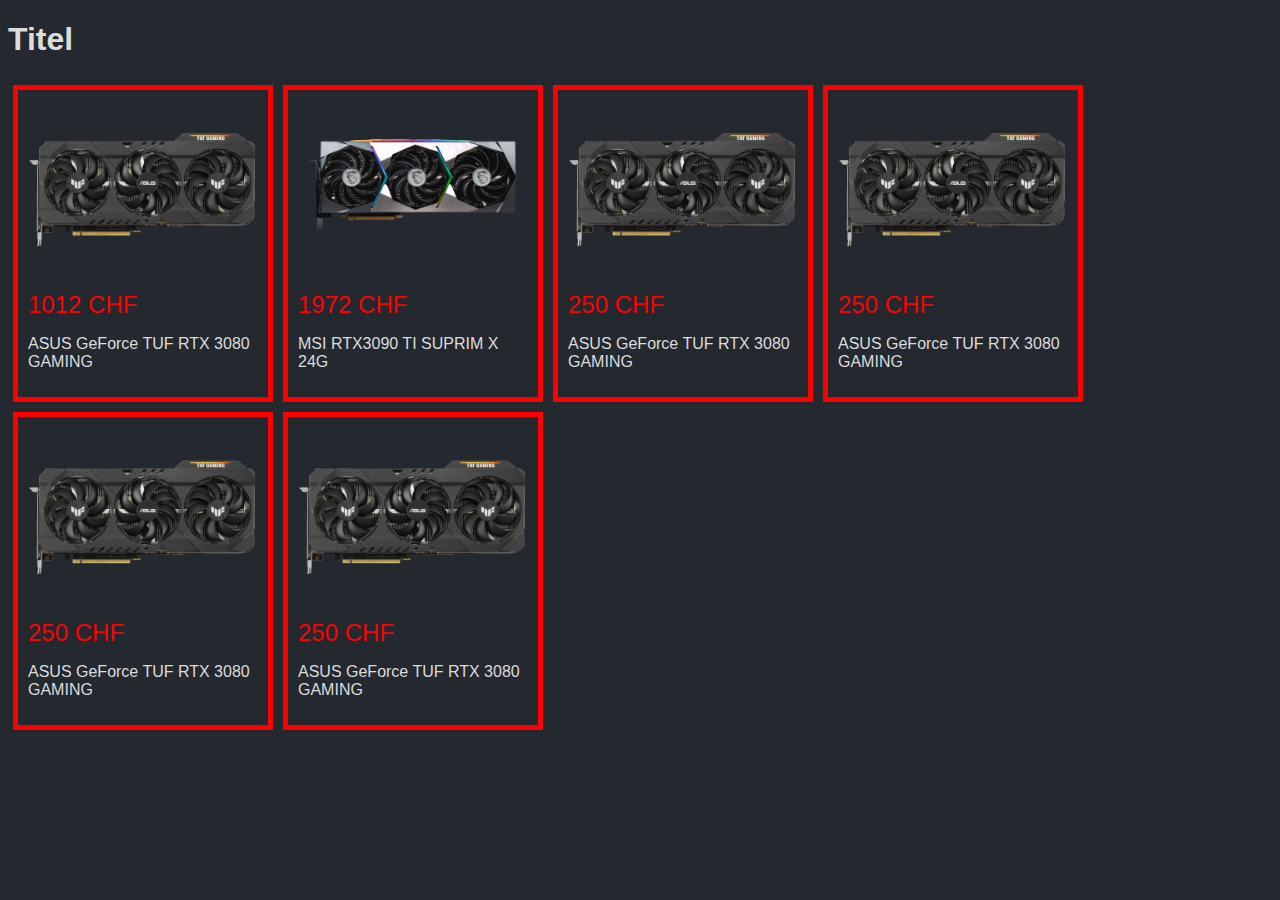
<file: Abschlussprojekt/index.html>
<!DOCTYPE html>
<html lang="en">

<head>
    <meta charset="UTF-8">
    <meta http-equiv="X-UA-Compatible" content="IE=edge">
    <meta name="viewport" content="width=device-width, initial-scale=1.0">
    <link rel="stylesheet" href="style.css">
    <meta name="viewport" content="width=device-width, initial-scale=1.0">
    <title>Onlineshop</title>
</head>

<body>
    <header>
        <nav>

        </nav>
    </header>
    <main>
        <h1>Titel</h1>
        <div class="flex-container">

            <div class="flex-item">
                <a class="item-link" href="/Abschlussprojekt/">
                    <img class="image" src="images/3080.png">
                    <div class="image-text-container">
                        <p class="price">1012 CHF</p>
                        <p class="image-text">ASUS GeForce TUF RTX 3080 GAMING</p>
                    </div>
                </a>
            </div>
            <div class="flex-item no-border">
                <a class="item-link" href="/Abschlussprojekt/">
                    <img class="image" src="images/3090_Ti.png">
                    <div class="image-text-container">
                        <p class="price">1972 CHF</p>
                        <p class="image-text">MSI RTX3090 TI SUPRIM X 24G</p>
                    </div>
                </a>
            </div>

            <div class="flex-item">
                <a class="item-link" href="/Abschlussprojekt/">
                    <img class="image" src="images/3080.png">
                    <div class="image-text-container">
                        <p class="price">250 CHF</p>
                        <p class="image-text">ASUS GeForce TUF RTX 3080 GAMING</p>
                    </div>
                </a>
            </div>

            <div class="flex-item no-border">
                <a class="item-link" href="/Abschlussprojekt/">
                    <img class="image" src="images/3080.png">
                    <div class="image-text-container">
                        <p class="price">250 CHF</p>
                        <p class="image-text">ASUS GeForce TUF RTX 3080 GAMING</p>
                    </div>
                </a>
            </div>

            <div class="flex-item">
                <a class="item-link" href="/Abschlussprojekt/">
                    <img class="image" src="images/3080.png">
                    <div class="image-text-container">
                        <p class="price">250 CHF</p>
                        <p class="image-text">ASUS GeForce TUF RTX 3080 GAMING</p>
                    </div>
                </a>
            </div>

            <div class="flex-item no-border">
                <a class="item-link" href="/Abschlussprojekt/">
                    <img class="image" src="images/3080.png">
                    <div class="image-text-container">
                        <p class="price">250 CHF</p>
                        <p class="image-text">ASUS GeForce TUF RTX 3080 GAMING</p>
                    </div>
                </a>
            </div>
        </div>
    </main>
    <footer>

    </footer>
</body>

</html>
</file>
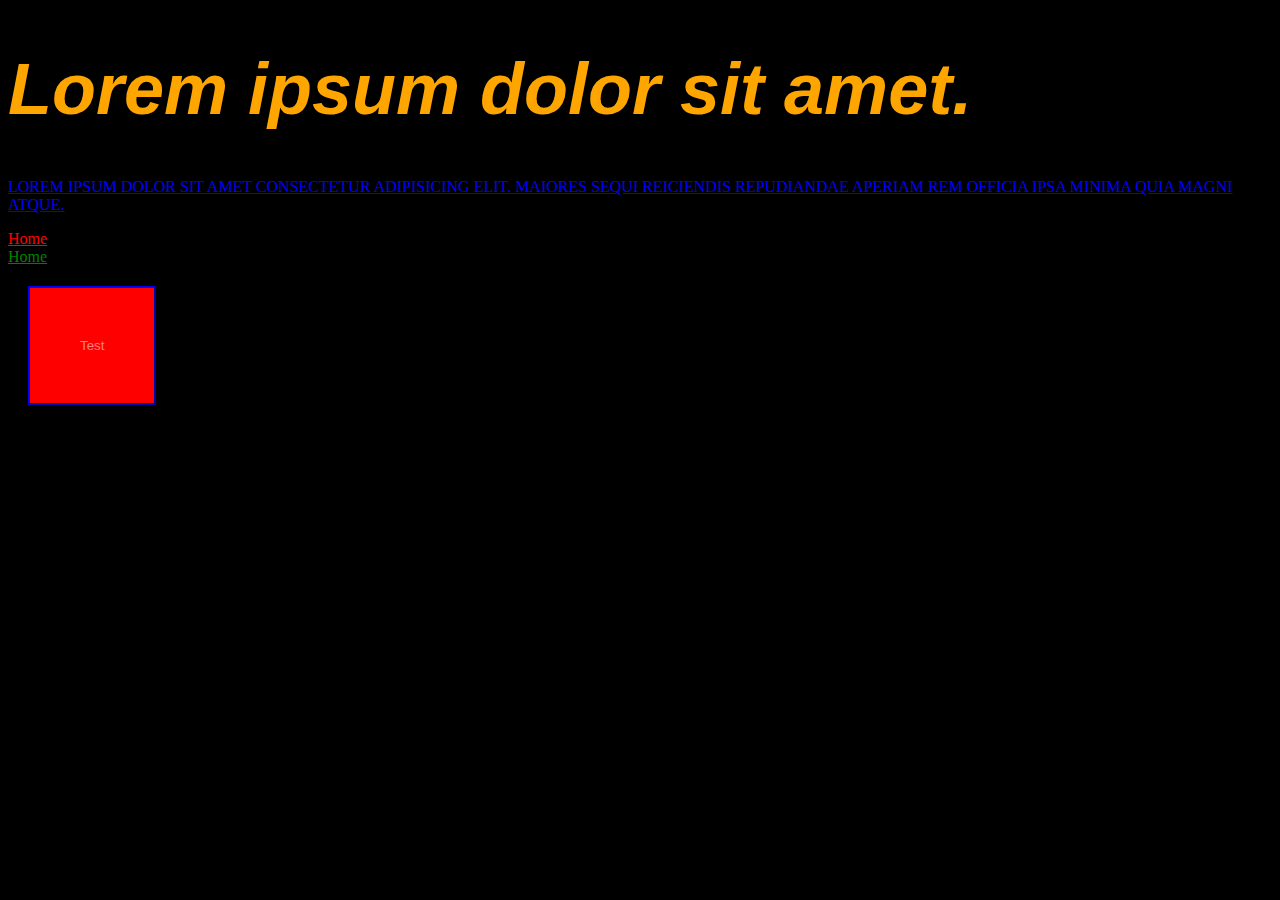
<file: D1/index.html>
<!DOCTYPE html>
<html lang="en">

<head>
    <meta charset="UTF-8">
    <meta http-equiv="X-UA-Compatible" content="IE=edge">
    <meta name="viewport" content="width=device-width, initial-scale=1.0">
    <link rel="stylesheet" type="text/css" href="style.css">
    <title>D1</title>
</head>

<body>
    <h1>Lorem ipsum dolor sit amet.</h1>
    <p>Lorem ipsum dolor sit amet consectetur adipisicing elit. Maiores sequi reiciendis repudiandae aperiam rem officia ipsa minima quia magni atque.</p>

    <a href="#" class="home">Home</a>
    <br>
    <a href="#" id="home">Home</a>

    <br>

    <button>Test</button>

</body>

</html>
</file>
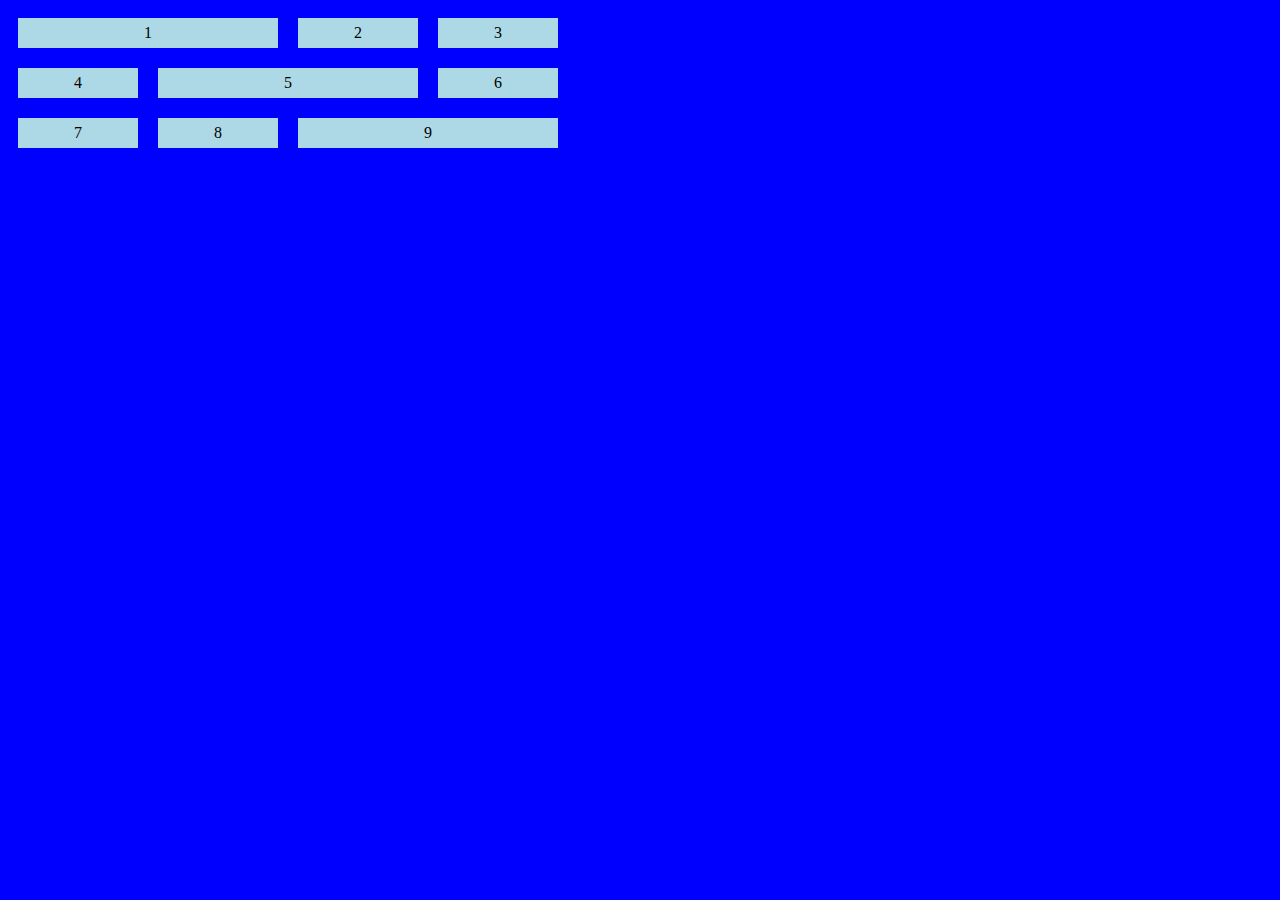
<file: D2/index.html>
<!DOCTYPE html>
<html lang="en">

<head>
    <meta charset="UTF-8">
    <meta http-equiv="X-UA-Compatible" content="IE=edge">
    <meta name="viewport" content="width=device-width, initial-scale=1.0">
    <link rel="stylesheet" type="text/css" href="Style.css">
</head>

<body>
    <div class="grid-container">
        <div class="grid-item  grid-item1">1</div>
        <div class="grid-item2 grid-item ">2</div>
        <div class="grid-item3 grid-item ">3</div>
        <div class="grid-item4 grid-item ">4</div>
        <div class="grid-item5 grid-item ">5</div>
        <div class="grid-item6 grid-item ">6</div>
        <div class="grid-item7 grid-item ">7</div>
        <div class="grid-item8 grid-item ">8</div>
        <div class="grid-item9 grid-item ">9</div>
    </div>
</body>

</html>
</file>
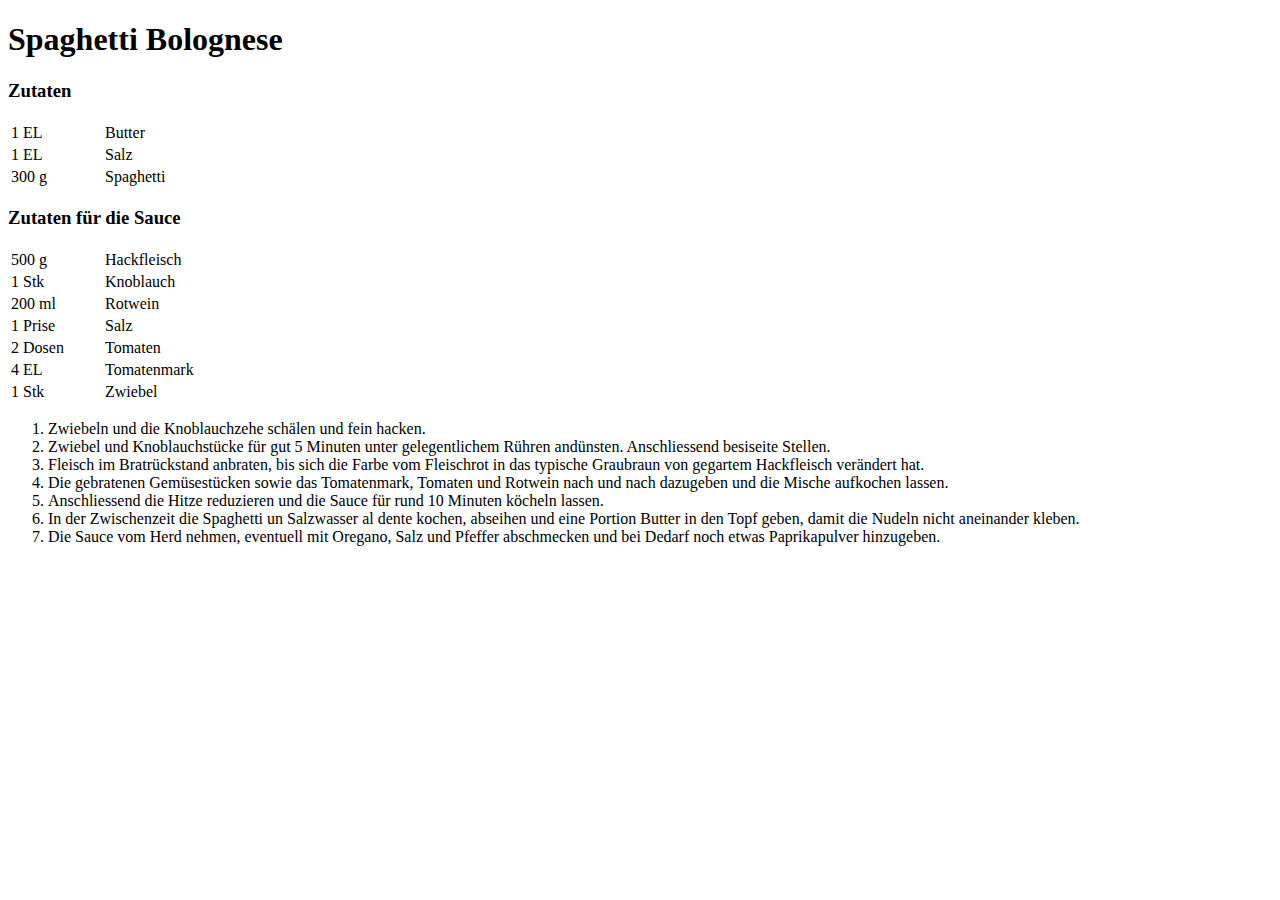
<file: Lernaufgabe 1/index.html>
<!DOCTYPE html>
<html lang="en">

<head>
    <meta charset="UTF-8">
    <meta http-equiv="X-UA-Compatible" content="IE=edge">
    <meta name="viewport" content="width=device-width, initial-scale=1.0">
    <link rel="stylesheet" type="text/css" href="style.css">
    <link href="style.css">
    <title>Document</title>
</head>

<body>
    <h1>Spaghetti Bolognese</h1>
    <h3>Zutaten</h3>
    <table class="list-sauce">
        <tr class="list-sauce-row">
            <td class="list-sauce-cell">1 EL</td>
            <td class="list-sauce-cell">Butter</td>
        </tr>
        <tr class="list-sauce-row">
            <td class="list-sauce-cell">1 EL</td>
            <td class="list-sauce-cell">Salz</td>
        </tr>
        <tr class="list-sauce-row">
            <td class="list-sauce-cell">300 g</td>
            <td class="list-sauce-cell">Spaghetti</td>
        </tr>
    </table>
    <h3>Zutaten für die Sauce</h3>
    <table class="list-sauce">
        <tr class="list-sauce-row">
            <td class="list-sauce-cell">500 g</td>
            <td class="list-sauce-cell">Hackfleisch</td>
        </tr>
        <tr class="list-sauce-row">
            <td class="list-sauce-cell">1 Stk</td>
            <td class="list-sauce-cell">Knoblauch</td>
        </tr>
        <tr class="list-sauce-row">
            <td class="list-sauce-cell">200 ml</td>
            <td class="list-sauce-cell">Rotwein</td>
        </tr>
        <tr class="list-sauce-row">
            <td class="list-sauce-cell">1 Prise</td>
            <td class="list-sauce-cell">Salz</td>
        </tr>
        <tr class="list-sauce-row">
            <td class="list-sauce-cell">2 Dosen</td>
            <td class="list-sauce-cell">Tomaten</td>
        </tr>
        <tr class="list-sauce-row">
            <td class="list-sauce-cell">4 EL</td>
            <td class="list-sauce-cell">Tomatenmark</td>
        </tr>
        <tr class="list-sauce-row">
            <td class="list-sauce-cell">1 Stk</td>
            <td class="list-sauce-cell">Zwiebel</td>
        </tr>
    </table>

    <ol>
        <li>Zwiebeln und die Knoblauchzehe schälen und fein hacken.</li>
        <li>Zwiebel und Knoblauchstücke für gut 5 Minuten unter gelegentlichem Rühren andünsten. Anschliessend besiseite Stellen.
        </li>
        <li>Fleisch im Bratrückstand anbraten, bis sich die Farbe vom Fleischrot in das typische Graubraun von gegartem Hackfleisch verändert hat.</li>
        <li>Die gebratenen Gemüsestücken sowie das Tomatenmark, Tomaten und Rotwein nach und nach dazugeben und die Mische aufkochen lassen.</li>
        <li>Anschliessend die Hitze reduzieren und die Sauce für rund 10 Minuten köcheln lassen.</li>
        <li>In der Zwischenzeit die Spaghetti un Salzwasser al dente kochen, abseihen und eine Portion Butter in den Topf geben, damit die Nudeln nicht aneinander kleben.</li>
        <li>Die Sauce vom Herd nehmen, eventuell mit Oregano, Salz und Pfeffer abschmecken und bei Dedarf noch etwas Paprikapulver hinzugeben.</li>
    </ol>
</body>

</html>
</file>
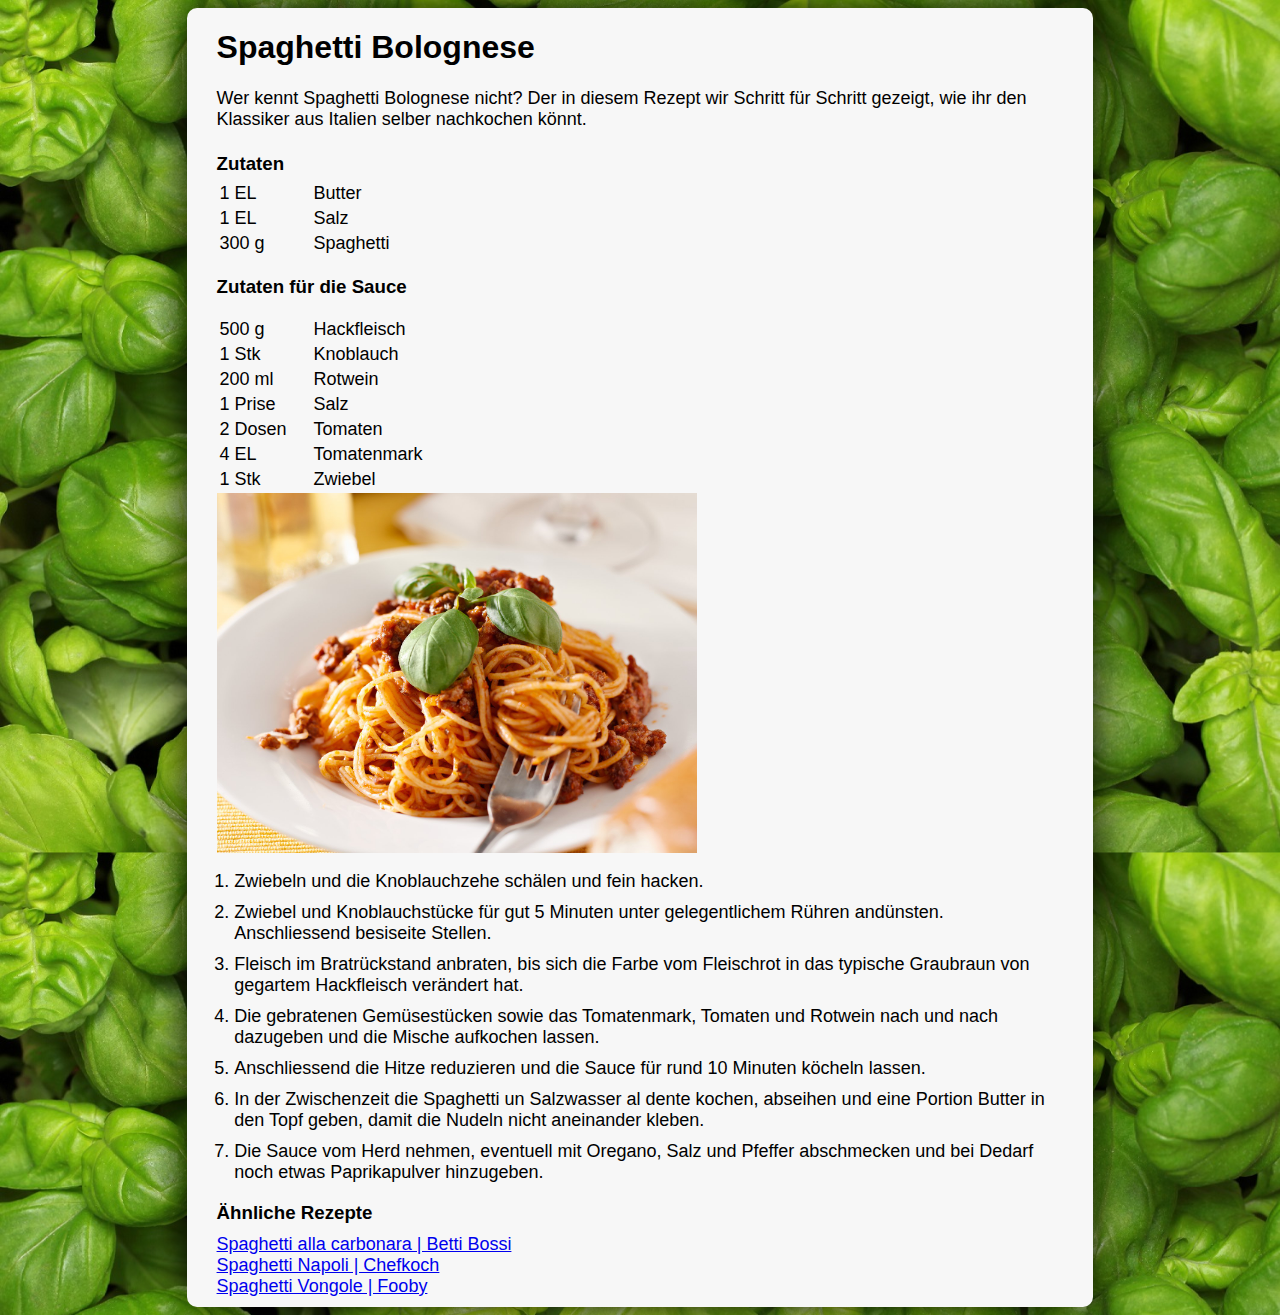
<file: Lernaufgabe_1/index.html>
<!DOCTYPE html>
<html lang="en">

<head>
    <meta charset="UTF-8">
    <meta http-equiv="X-UA-Compatible" content="IE=edge">
    <meta name="viewport" content="width=device-width, initial-scale=1.0">
    <link rel="stylesheet" type="text/css" href="style.css">
    <link href="style.css">
    <title>Lernaufgabe 1</title>
</head>

<body>

    <div class="content">
        <h1>Spaghetti Bolognese</h1>
        <p style="font-size: large;">
            Wer kennt Spaghetti Bolognese nicht? Der in diesem Rezept wir Schritt für Schritt gezeigt, wie ihr den Klassiker aus Italien selber nachkochen könnt.
        </p>
        <div class="itemcontainer">
            <div class="item-left">


                <h3 style="margin-top: 5px; margin-bottom: 5px ;">Zutaten</h3>
                <table class="list-sauce">
                    <tr class="list-sauce-row">
                        <td class="list-sauce-cell">1 EL</td>
                        <td class="list-sauce-cell">Butter</td>
                    </tr>
                    <tr class="list-sauce-row">
                        <td class="list-sauce-cell">1 EL</td>
                        <td class="list-sauce-cell">Salz</td>
                    </tr>
                    <tr class="list-sauce-row">
                        <td class="list-sauce-cell">300 g</td>
                        <td class="list-sauce-cell">Spaghetti</td>
                    </tr>
                </table>
                <h3>Zutaten für die Sauce</h3>
                <table class="list-sauce">
                    <tr class="list-sauce-row">
                        <td class="list-sauce-cell">500 g</td>
                        <td class="list-sauce-cell">Hackfleisch</td>
                    </tr>
                    <tr class="list-sauce-row">
                        <td class="list-sauce-cell">1 Stk</td>
                        <td class="list-sauce-cell">Knoblauch</td>
                    </tr>
                    <tr class="list-sauce-row">
                        <td class="list-sauce-cell">200 ml</td>
                        <td class="list-sauce-cell">Rotwein</td>
                    </tr>
                    <tr class="list-sauce-row">
                        <td class="list-sauce-cell">1 Prise</td>
                        <td class="list-sauce-cell">Salz</td>
                    </tr>
                    <tr class="list-sauce-row">
                        <td class="list-sauce-cell">2 Dosen</td>
                        <td class="list-sauce-cell">Tomaten</td>
                    </tr>
                    <tr class="list-sauce-row">
                        <td class="list-sauce-cell">4 EL</td>
                        <td class="list-sauce-cell">Tomatenmark</td>
                    </tr>
                    <tr class="list-sauce-row">
                        <td class="list-sauce-cell">1 Stk</td>
                        <td class="list-sauce-cell">Zwiebel</td>
                    </tr>
                </table>
            </div>
            <div class="item-right">
                <img src="spaghetti-bolognese.jpg" class="img">
            </div>
        </div>
        <ol class="list-rezept">
            <li>Zwiebeln und die Knoblauchzehe schälen und fein hacken.</li>
            <li>Zwiebel und Knoblauchstücke für gut 5 Minuten unter gelegentlichem Rühren andünsten. Anschliessend besiseite Stellen.
            </li>
            <li>Fleisch im Bratrückstand anbraten, bis sich die Farbe vom Fleischrot in das typische Graubraun von gegartem Hackfleisch verändert hat.</li>
            <li>Die gebratenen Gemüsestücken sowie das Tomatenmark, Tomaten und Rotwein nach und nach dazugeben und die Mische aufkochen lassen.</li>
            <li>Anschliessend die Hitze reduzieren und die Sauce für rund 10 Minuten köcheln lassen.</li>
            <li>In der Zwischenzeit die Spaghetti un Salzwasser al dente kochen, abseihen und eine Portion Butter in den Topf geben, damit die Nudeln nicht aneinander kleben.</li>
            <li>Die Sauce vom Herd nehmen, eventuell mit Oregano, Salz und Pfeffer abschmecken und bei Dedarf noch etwas Paprikapulver hinzugeben.</li>
        </ol>
        <div class="more">
            <h3 style="margin-bottom: 10px;">Ähnliche Rezepte</h3>
            <a href="https://www.bettybossi.ch/de/Rezept/ShowRezept/BB_APXX030601_0075A-40-de?setDevice=auto">
              Spaghetti alla carbonara | Betti Bossi 
            </a>
            <br>
            <a href="https://www.chefkoch.de/rezepte/493951143751463/Spaghetti-Napoli.html">
                Spaghetti Napoli | Chefkoch
            </a>
            <br>
            <a href="https://fooby.ch/de/rezepte/19423/spaghetti-vongole?startAuto1=4">
                Spaghetti Vongole | Fooby
            </a>
        </div>
    </div>
</body>

</html>
</file>
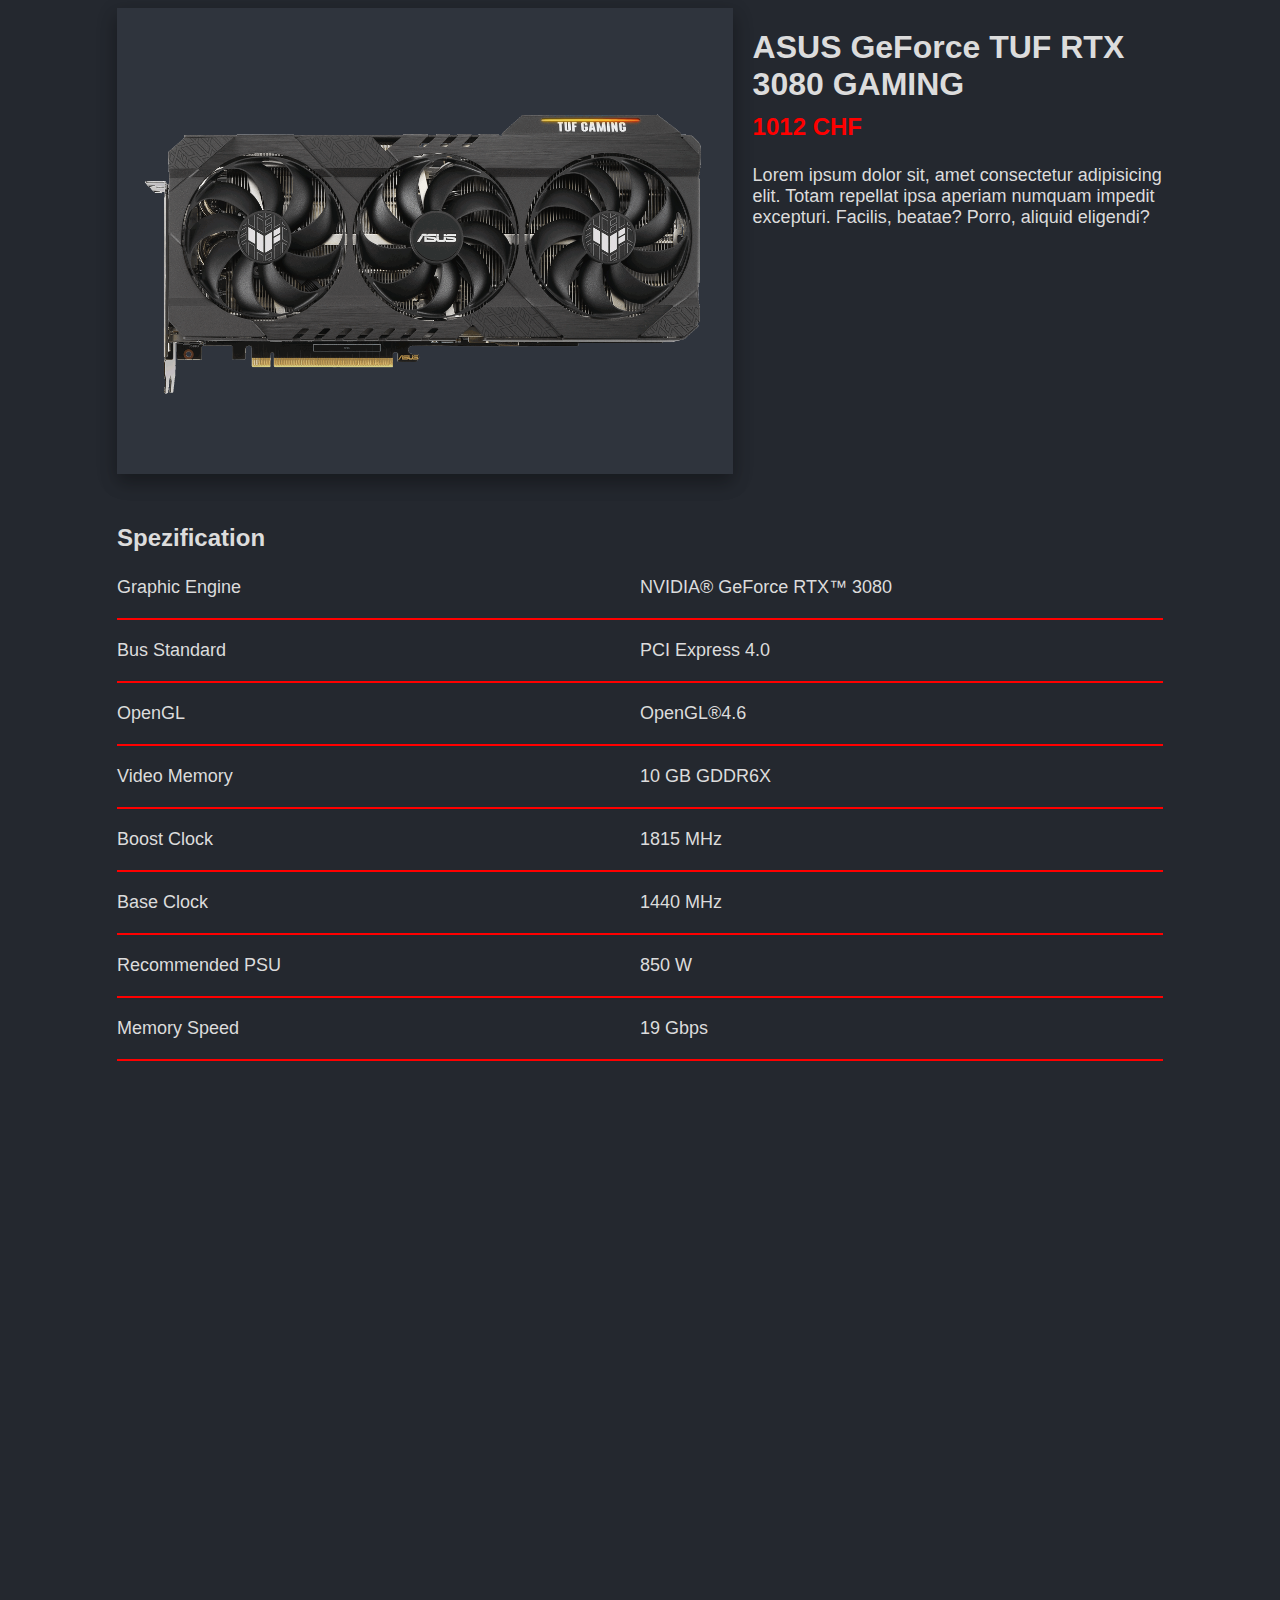
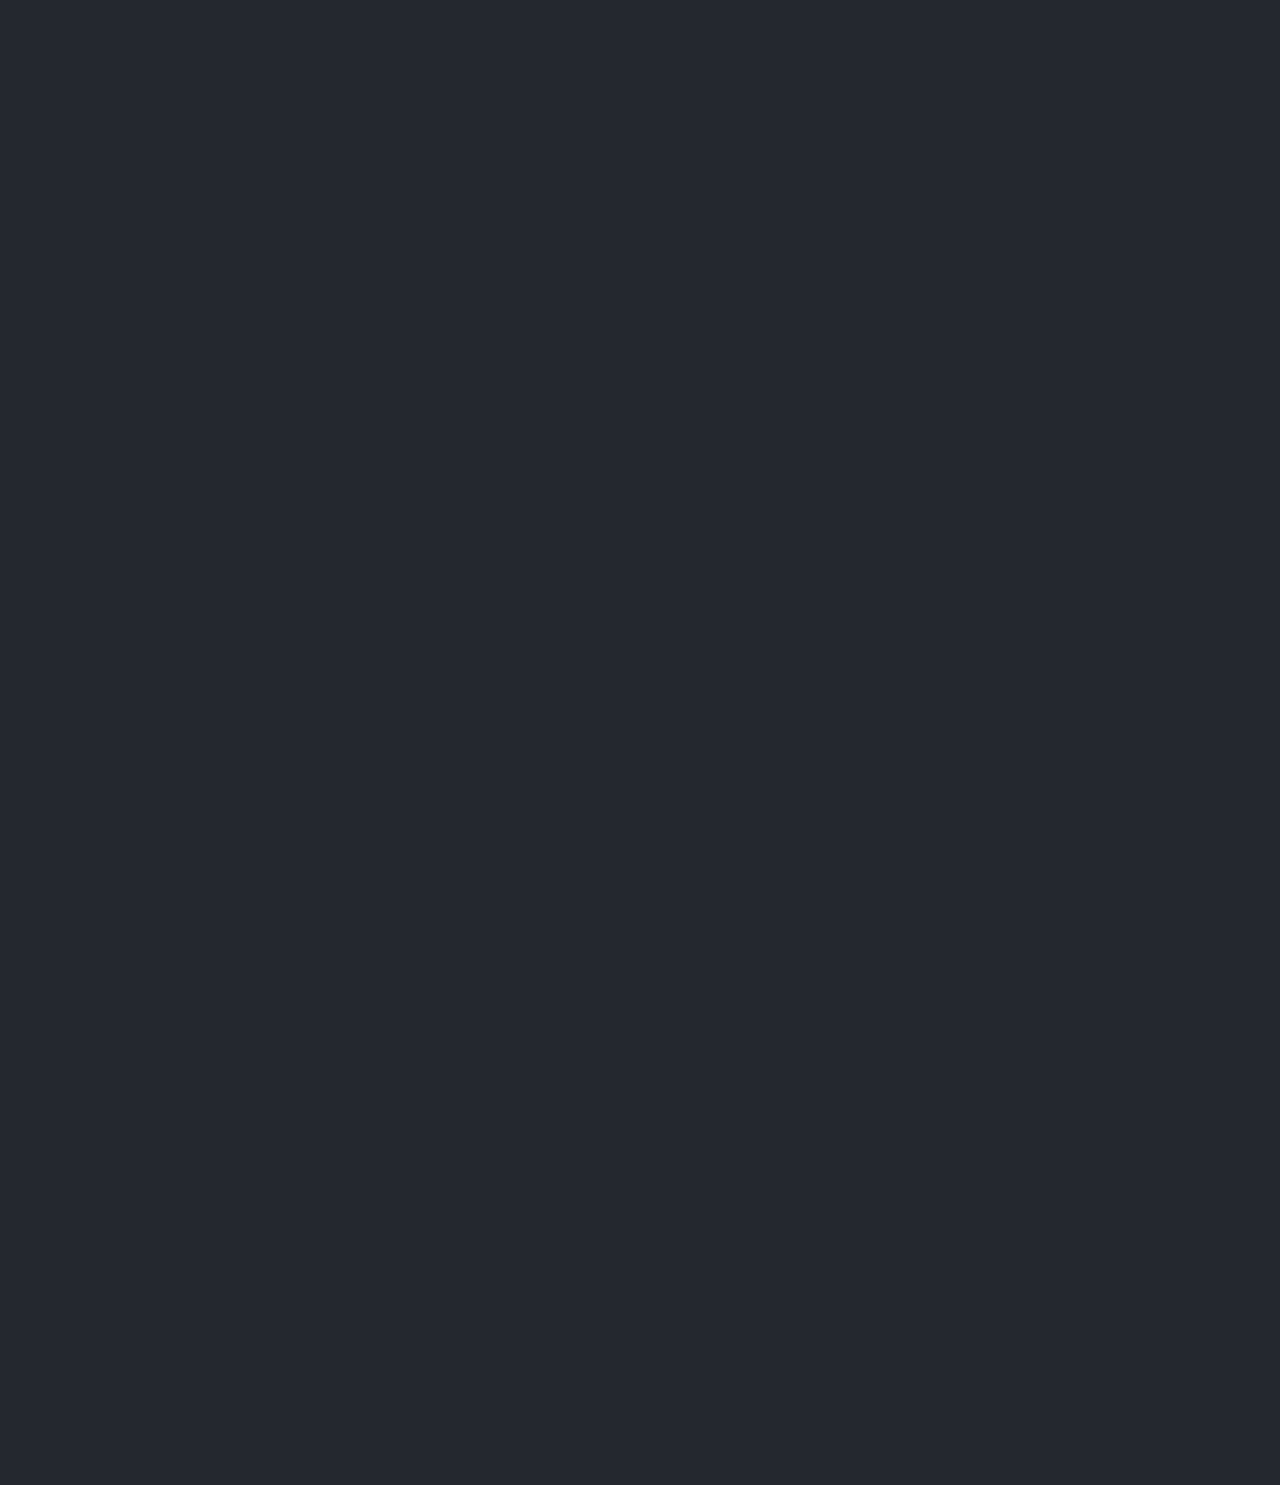
<file: Abschlussprojekt/items/RTX3080.html>
<!DOCTYPE html>
<html lang="en">

<head>
    <meta charset="UTF-8">
    <meta http-equiv="X-UA-Compatible" content="IE=edge">
    <meta name="viewport" content="width=device-width, initial-scale=1.0">
    <link rel="stylesheet" href="style.css">
    <title>RTX 2080</title>
</head>

<body>
    <header>

    </header>
    <main>
        <div class="sidebar">

        </div>
        <div>
            <div class="container-top">
                <div class="image-container">
                    <img class="image" src="../images/3080.png">
                </div>
                <div class="description-container">
                    <h1 class="title">ASUS GeForce TUF RTX 3080 GAMING</h1>
                    <p class="price">1012 CHF</p>
                    <p class="description">Lorem ipsum dolor sit, amet consectetur adipisicing elit. Totam repellat ipsa aperiam numquam impedit excepturi. Facilis, beatae? Porro, aliquid eligendi?</p>
                </div>
            </div>
            <h2 class="subtitle">Spezification</h2>

            <div class="specification-table">
                <div class="specification-tr">
                    <div class="specification-th">Graphic Engine</div>
                    <div class="specification-th">Bus Standard</div>
                    <div class="specification-th">OpenGL</div>
                    <div class="specification-th">Video Memory</div>
                    <div class="specification-th">Boost Clock</div>
                    <div class="specification-th">Base Clock</div>
                    <div class="specification-th">Recommended PSU</div>
                    <div class="specification-th">Memory Speed</div>

                </div>
                <div class="specification-tr">
                    <div class="specification-th">NVIDIA® GeForce RTX™ 3080</div>
                    <div class="specification-th">PCI Express 4.0</div>
                    <div class="specification-th">OpenGL®4.6</div>
                    <div class="specification-th">10 GB GDDR6X</div>
                    <div class="specification-th">1815 MHz</div>
                    <div class="specification-th">1440 MHz</div>
                    <div class="specification-th">850 W</div>
                    <div class="specification-th">19 Gbps</div>
                </div>
            </div>

        </div>
        <div class="specification">
        </div>
        <div class="sidebar">

        </div>
    </main>
    <footer>

    </footer>
</body>

</html>
</file>
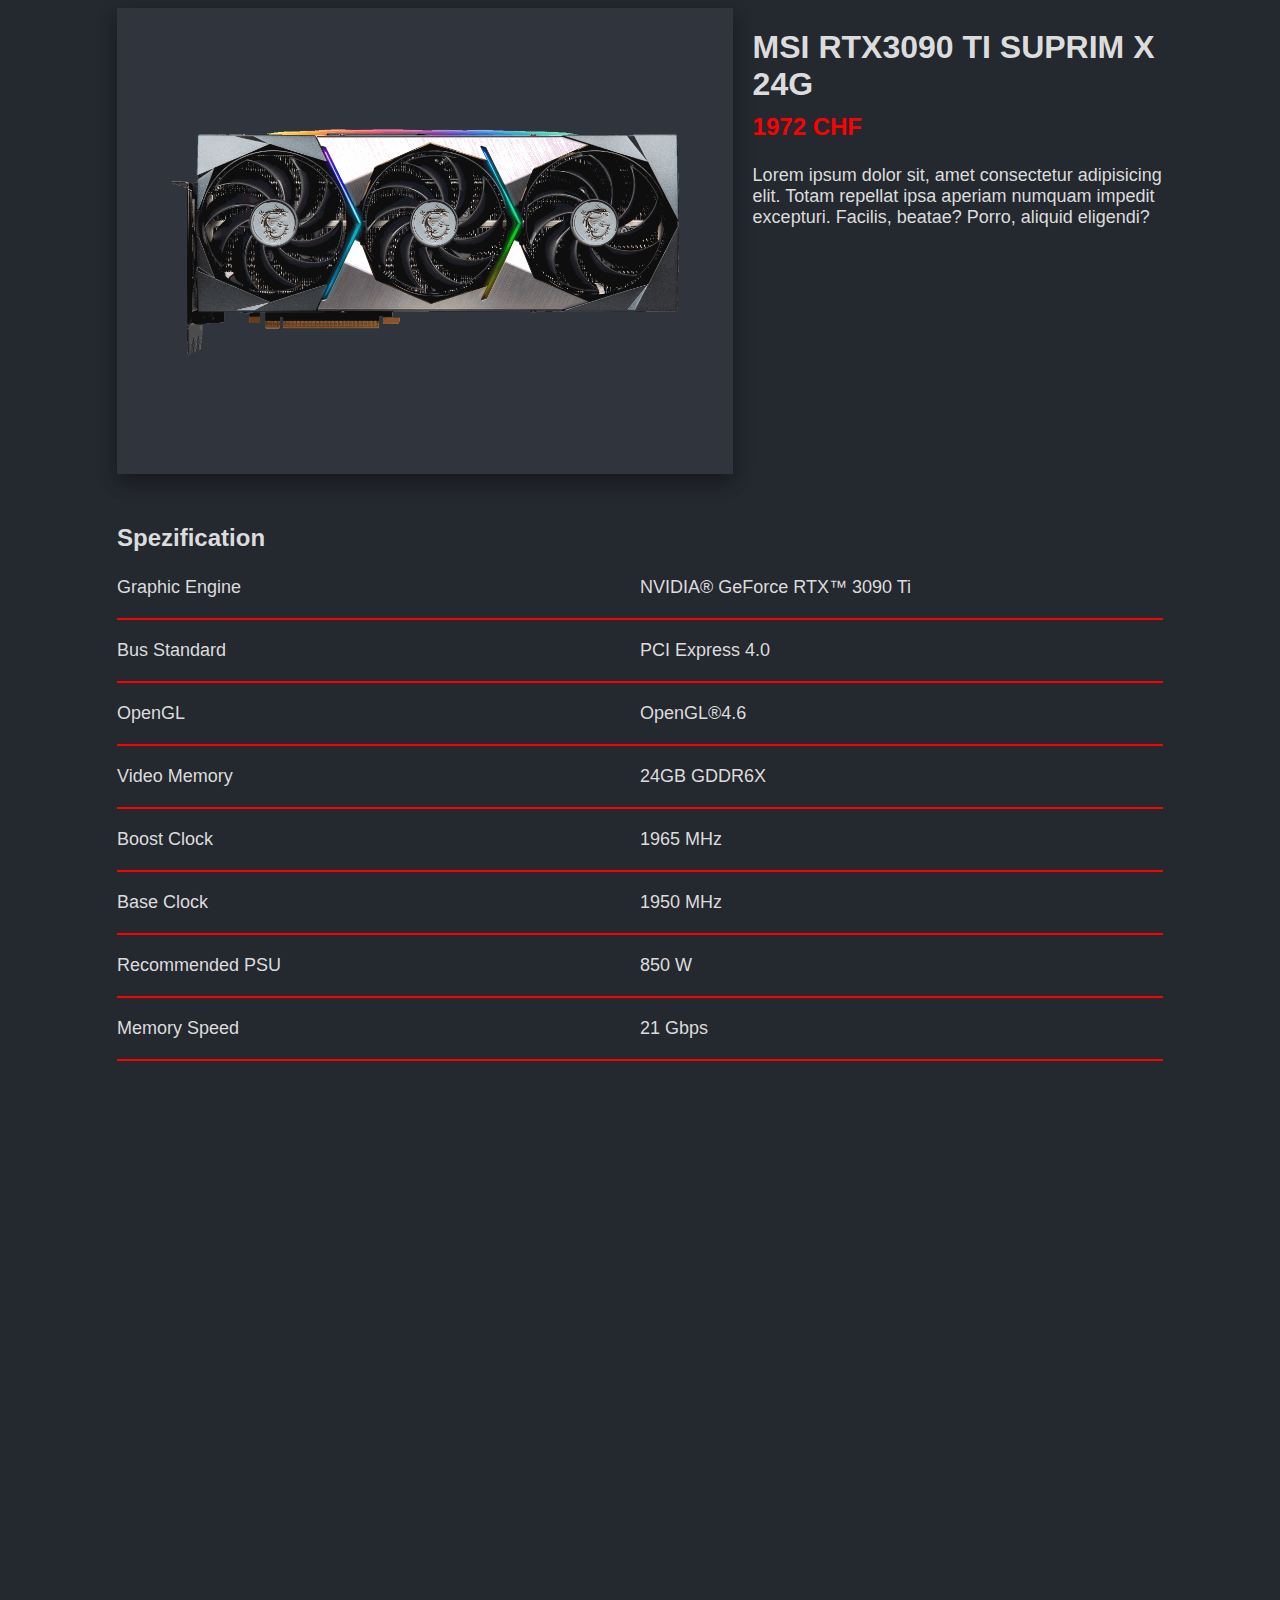
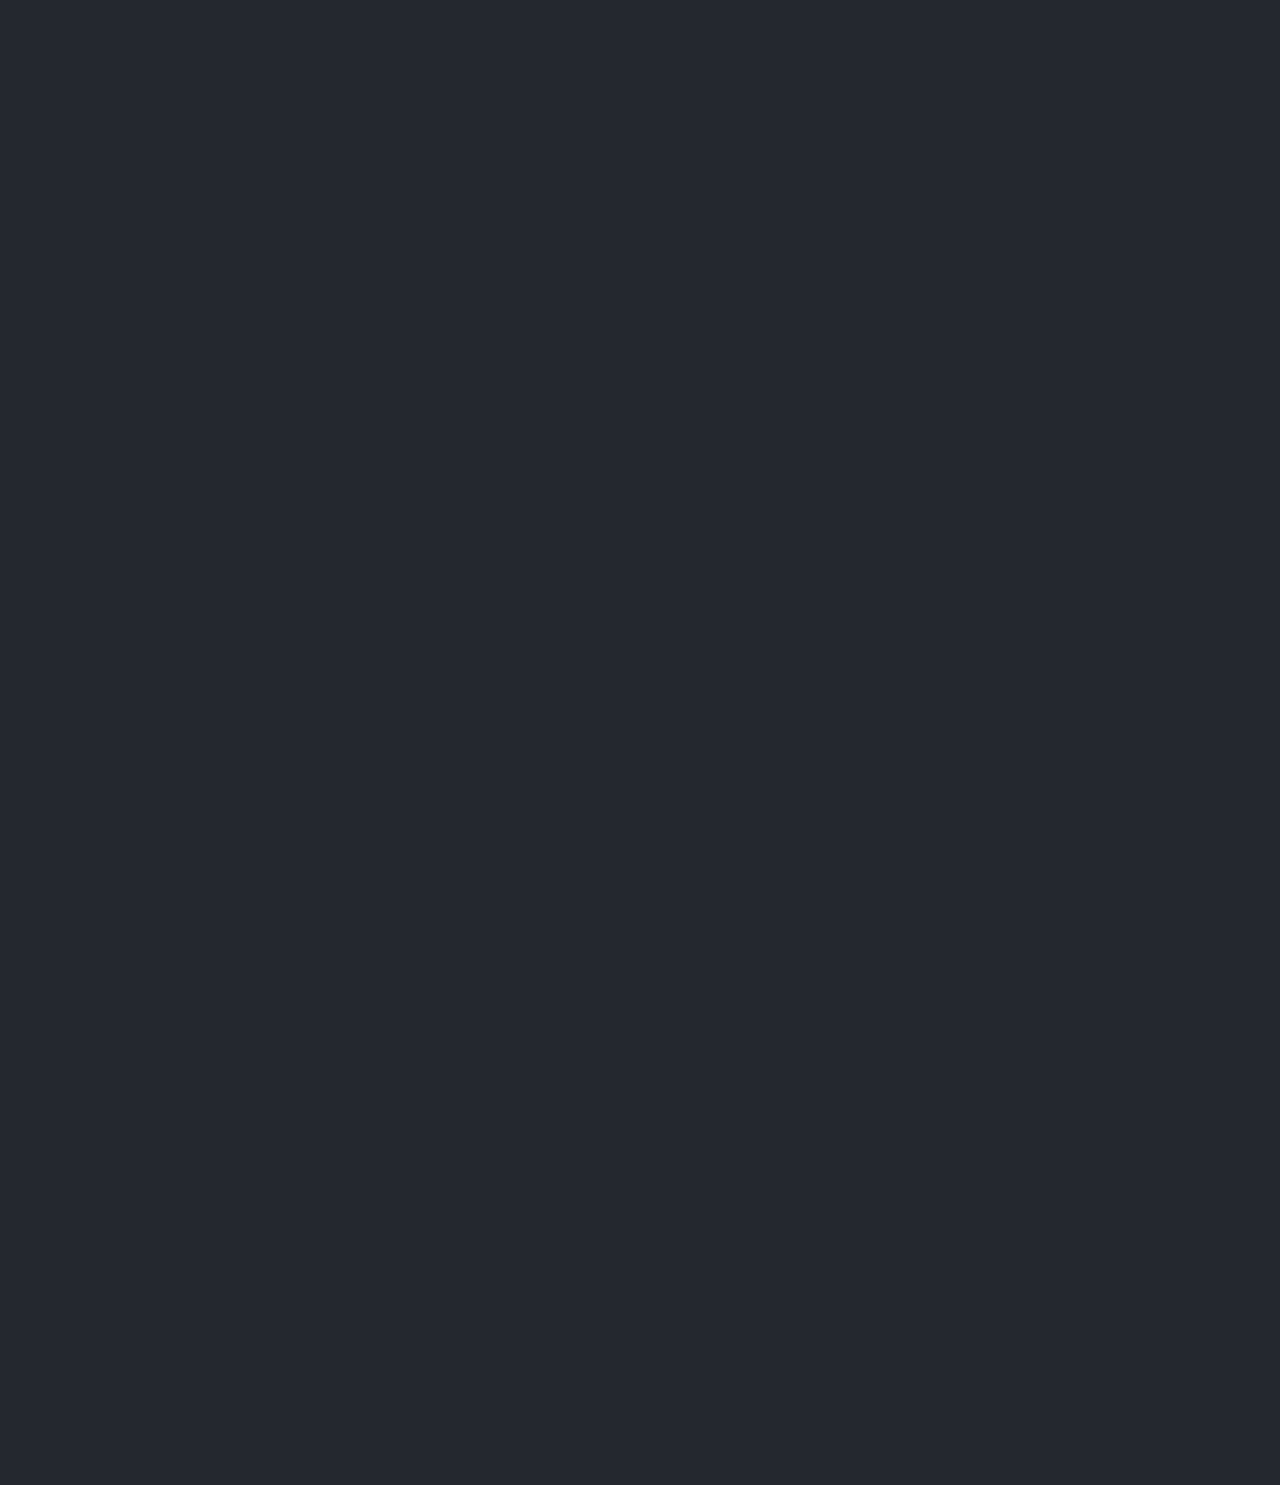
<file: Abschlussprojekt/items/RTX3090TI.html>
<!DOCTYPE html>
<html lang="en">

<head>
    <meta charset="UTF-8">
    <meta http-equiv="X-UA-Compatible" content="IE=edge">
    <meta name="viewport" content="width=device-width, initial-scale=1.0">
    <link rel="stylesheet" href="style.css">
    <script src="main.js"></script>
    <title>RTX 3090 Ti</title>
</head>

<body>
    <header></header>
    <main>
        <div class="sidebar">

        </div>
        <div>
            <div class="container-top">
                <div class="image-container">
                    <img class="image" src="../images/3090_Ti.png">
                </div>
                <div class="description-container">
                    <h1 class="title">MSI RTX3090 TI SUPRIM X 24G</h1>
                    <p class="price">1972 CHF</p>
                    <p class="description">Lorem ipsum dolor sit, amet consectetur adipisicing elit. Totam repellat ipsa aperiam numquam impedit excepturi. Facilis, beatae? Porro, aliquid eligendi?</p>
                </div>
            </div>
            <h2 class="subtitle">Spezification</h2>

            <div class="specification-table">
                <div class="specification-tr">
                    <div class="specification-th">Graphic Engine</div>
                    <div class="specification-th">Bus Standard</div>
                    <div class="specification-th">OpenGL</div>
                    <div class="specification-th">Video Memory</div>
                    <div class="specification-th">Boost Clock</div>
                    <div class="specification-th">Base Clock</div>
                    <div class="specification-th">Recommended PSU</div>
                    <div class="specification-th">Memory Speed</div>
                </div>

                <div class="specification-tr">
                    <div class="specification-th">NVIDIA® GeForce RTX™ 3090 Ti</div>
                    <div class="specification-th">PCI Express 4.0</div>
                    <div class="specification-th">OpenGL®4.6</div>
                    <div class="specification-th">24GB GDDR6X</div>
                    <div class="specification-th">1965 MHz</div>
                    <div class="specification-th">1950 MHz</div>
                    <div class="specification-th">850 W</div>
                    <div class="specification-th">21 Gbps</div>
                </div>
            </div>

        </div>
        <div class="specification">
        </div>
        <div class="sidebar">

        </div>
    </main>
    <footer></footer>
</body>

</html>
</file>
<file: Abschlussprojekt/style.css>
* {
    font-family: Arial, Helvetica, sans-serif;
}

body {
    background-color: #24282f;
}

h1 {
    color: #dcdcdc;
}

p {
    color: #dcdcdc;
}

nav {}

@media (max-width: 600px) {
    .flex-container {
        width: 100%;
        text-align: center;
    }
    .flex-item {
        margin: 0 auto;
        border-top: 5px solid red;
        width: 100%;
        margin-bottom: 10px;
    }
    .image {
        width: 100%;
    }
    .price {
        margin-top: 0;
        margin-bottom: 4px;
        color: red;
        font-size: xx-large;
    }
    .image-text {
        font-size: x-large;
    }
    .image-text-container {
        padding: 10px;
    }
}

@media (min-width: 600px) {
    .flex-container {
        display: flex;
        flex-wrap: wrap;
    }
    .flex-item {
        border: 5px solid red;
        width: 250px;
        margin: 5px;
    }
    .image {
        width: 250px;
    }
    .price {
        margin-top: 0;
        margin-bottom: 4px;
        color: red;
        font-size: x-large;
    }
    .image-text {}
    .image-text-container {
        padding: 10px;
    }
}

.item-link {
    text-decoration: none;
}
</file>
<file: D1/style.css>
body {
    background-color: black;
}

h1 {
    color: orange;
    font-family: Helvetica, sans-serif;
    font-weight: bold;
    font-style: italic;
    font-size: 72px;
}

p {
    color: blue;
    text-decoration: underline;
    text-transform: uppercase;
}

a:hover {
    color: goldenrod !important;
}

.home {
    color: red;
}

#home {
    color: green;
}

button {
    color: rgba(255, 255, 240, 0.5);
    background-color: red;
    padding: 50px;
    margin: 20px;
    border-color: blue;
}
</file>
<file: D2/Style.css>
body {
    background-color: blue;
}

.grid-container {
    display: grid;
    width: 500px;
}

.grid-item {
    width: 120px;
    height: 30px;
    border: 10px solid blue;
    background-color: lightblue;
    display: flex;
    justify-content: center;
    align-items: center;
}

.grid-item1 {
    grid-row: 1;
    grid-column: 1 / span 2;
    width: 260px;
}

.grid-item2 {
    grid-row: 1;
}

.grid-item3 {
    grid-row: 1;
}

.grid-item4 {
    grid-row: 2;
}

.grid-item5 {
    grid-row: 2;
    grid-column: 2 / span 2;
    width: 260px;
}

.grid-item6 {
    grid-row: 2;
}

.grid-item7 {
    grid-row: 3;
}

.grid-item8 {
    grid-row: 3;
}

.grid-item9 {
    grid-row: 3;
    grid-column: 3 / span 2;
    width: 260px;
}
</file>
<file: Lernaufgabe 1/style.css>
body {}

.list-sauce {}

.list-sauce-row {
    border-bottom: 10px solid black;
}

.list-sauce-cell {
    width: 90px;
}
</file>
<file: Lernaufgabe_1/style.css>
* {
    font-family: Helvetica;
}

.list-sauce {
    font-size: large;
}

.list-sauce-row {
    border-bottom: 10px solid black;
}

.list-sauce-cell {
    width: 90px;
}

.content {
    border-radius: 10px;
    width: 67%;
    background-color: #f7f7f7;
    padding-left: 30px;
    padding-right: 30px;
    padding-bottom: 10px;
    box-shadow: 0 0 3em black;
}

body {
    background-image: url(Basilikum_bearb.jpg);
    display: flex;
    justify-content: center;
    background-size: 100%;
}

.itemcontainer {
    display: flex;
    flex-wrap: wrap;
}

.item-left {
    width: 400px;
}

.item-right {
    width: 500px;
    display: flex;
    align-content: center;
}

.img {
    width: 480px;
    height: 360px;
}

.list-rezept {
    padding-left: 17.7px;
    font-size: large;
}

.list-rezept li {
    margin-bottom: 10px;
}

.more a {
    font-size: large;
}
</file>
<file: Abschlussprojekt/items/style.css>
* {
    font-family: Arial, Helvetica, sans-serif;
}

body {
    background-color: #24282f;
    color: #dcdcdc;
}

.image {
    width: 100%;
}

main {
    display: flex;
    grid-template-columns: repeat(3, 1fr);
}

.sidebar {
    width: 30%;
}

.container-top {
    display: flex;
    grid-template-columns: repeat(2s, 1fr);
}

.image-container {
    width: 60%;
    background-color: #2F343D;
    box-shadow: 0 10px 16px 0 rgba(0, 0, 0, 0.2), 0 6px 20px 0 rgba(0, 0, 0, 0.19);
}

.description-container {
    margin-left: 20px;
    width: 40%;
}

.title {
    margin-bottom: 10px;
}

.price {
    color: red;
    font-size: x-large;
    margin-top: 0;
    font-weight: bold;
}

.description {
    font-size: large;
}

.subtitle {
    margin-top: 50px;
    color: #dcdcdc;
    margin-bottom: 5px;
}

.specification-table {
    display: grid;
    grid-template-columns: repeat(2, 1fr);
    grid-template-rows: repeat(5, 1fr);
    grid-column-gap: 0px;
    grid-row-gap: 0px;
}

.specification-tr {}

.specification-th {
    font-size: large;
    border-bottom: 2px solid red;
    color: #dcdcdc;
    padding-bottom: 20px;
    margin-top: 20px;
}

.specification {}
</file>
